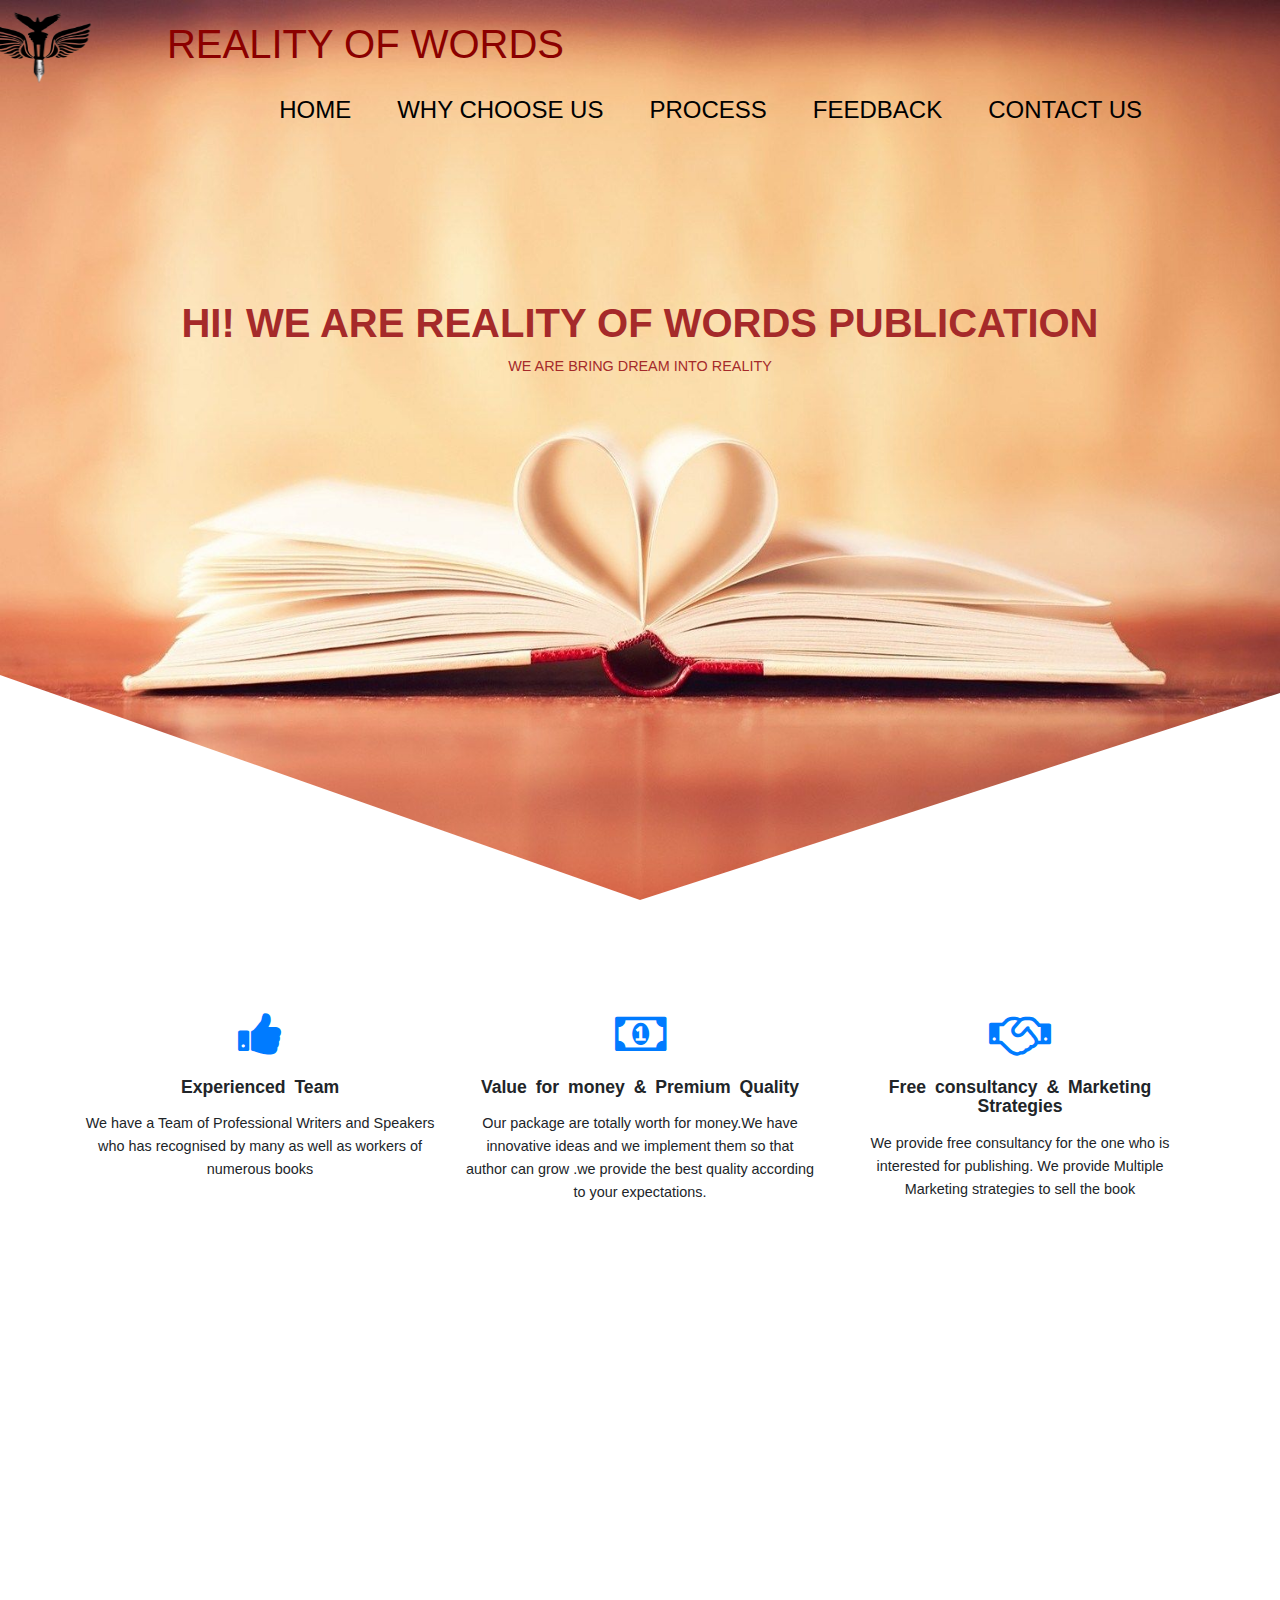
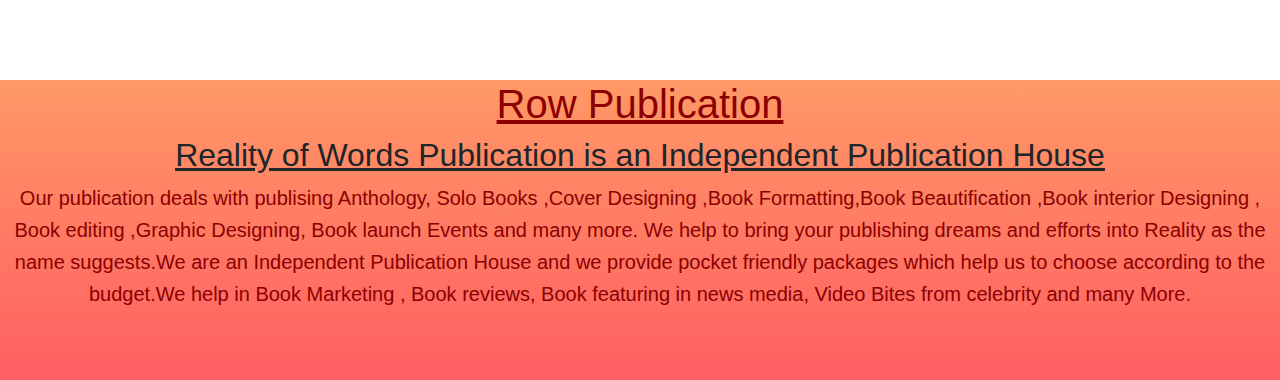
<file: index.html>
<html>
    <head>
      <meta charset="utf-8">
      <meta name="viewport" content="width=device-width, initial-scale=1">
      <link rel="stylesheet" href="css/sty.css">
      <link rel="stylesheet" href="https://cdnjs.cloudflare.com/ajax/libs/font-awesome/4.7.0/css/font-awesome.min.css" integrity="sha512-SfTiTlX6kk+qitfevl/7LibUOeJWlt9rbyDn92a1DqWOw9vWG2MFoays0sgObmWazO5BQPiFucnnEAjpAB+/Sw==" crossorigin="anonymous" />
      <link rel="stylesheet" href="https://maxcdn.bootstrapcdn.com/bootstrap/4.5.2/css/bootstrap.min.css">
</head>
<body>
  <div class="header" style="background-image: url(images/books.jpg);">
  <nav class="navbar navbar-expand-lg ">
    <div class="container text-uppercase">
    <div class="container-fluid">
      <div class="logo"><img src="images/logo.jpg-removebg-preview.png" alt="logo"></div>
      <a class="navbar-brand" href="#"><h1>REALITY OF WORDS</h1> </a>
      

        <ul class="navbar-nav mL-auto mb-2 mb-lg-0">
          <li class="nav-item">
            <a class="nav-link active" aria-current="page" href="#"><h4>Home</h4></a>
          </li>
          <li class="nav-item">
            <a class="nav-link" href="choose.html"><h4>Why Choose us</h4></a>
          </li>
          <li class="nav-item">
            <a class="nav-link" href="process.html"><h4>process</h4></a>
          </li>
          <li class="nav-item">
            <a class="nav-link" href="next.html"><h4>Feedback</h4> </a>
          </li>
          <li class="nav-item">
            <a class="nav-link" href="contact.html"><h4>contact us</h4> </a>
          </li>
          </ul>
      </div>
    </div>
  </nav>
  <section class="header-section">
    <div class="center-div">
      <h1 class="font-weight-bold">HI! WE ARE REALITY OF WORDS PUBLICATION </h1>
      <P>WE ARE BRING DREAM INTO REALITY</P>
    </div>
  </section>
  </div>
  <section class="extradiv">
    <div class="container">
      <div class="row">
        <div class=" extra col-lg-4 col-md-4 col-12">
          <a href="#"><i class=" fa-3x fa fa-thumbs-up" aria-hidden="true"></i></a>
          <h2>Experienced Team</h2>
          <p>We have a Team of Professional Writers and Speakers<break>
             who has recognised by many as well as workers of numerous books </p>
        </div>
        <div class="extra col-lg-4 col-md-4 col-12">
          <a href="#"><i class="fa-3x fa fa-money" aria-hidden="true"></i></a>
          <h2>Value for money & Premium Quality</h2>
          <p>Our package are totally worth for money.We have innovative ideas <break>
             and we implement them so that author can grow .we provide the best quality according to your expectations. </p>
        </div>
        <div class="extra col-lg-4 col-md-4 col-12">
          <a href="#"><i class="fa-3x fa fa-handshake-o" aria-hidden="true"></i></a>
          <h2>Free consultancy & Marketing Strategies</h2>
          <p>We provide free consultancy for the one who is interested for  publishing.<break>
           We provide   Multiple Marketing strategies to sell the book  </p>
        </div>
      </div>
    </div>
  </section>
  <div class="rr">
    <h1>Row Publication</h1>
    <h2>Reality of Words Publication is an Independent Publication House</h2>
      <p> Our publication  deals with publising Anthology, Solo Books ,Cover Designing ,Book Formatting,Book Beautification ,Book interior Designing , Book editing ,Graphic Designing, Book launch Events  and many more.
      
      We help to bring your publishing dreams and efforts  into Reality as the name suggests.We are an Independent Publication House and we provide pocket friendly packages which help us to choose according to the budget.We help in Book Marketing , Book reviews, Book featuring in news media, Video Bites from celebrity and many More.
     </p>
     </div>

  <script src="https://ajax.googleapis.com/ajax/libs/jquery/3.5.1/jquery.min.js"></script>
  
  <script src="https://cdnjs.cloudflare.com/ajax/libs/popper.js/1.16.0/umd/popper.min.js"></script>

  <script src="https://maxcdn.bootstrapcdn.com/bootstrap/4.5.2/js/bootstrap.min.js"></script>
      
</body>
</html>
</file>
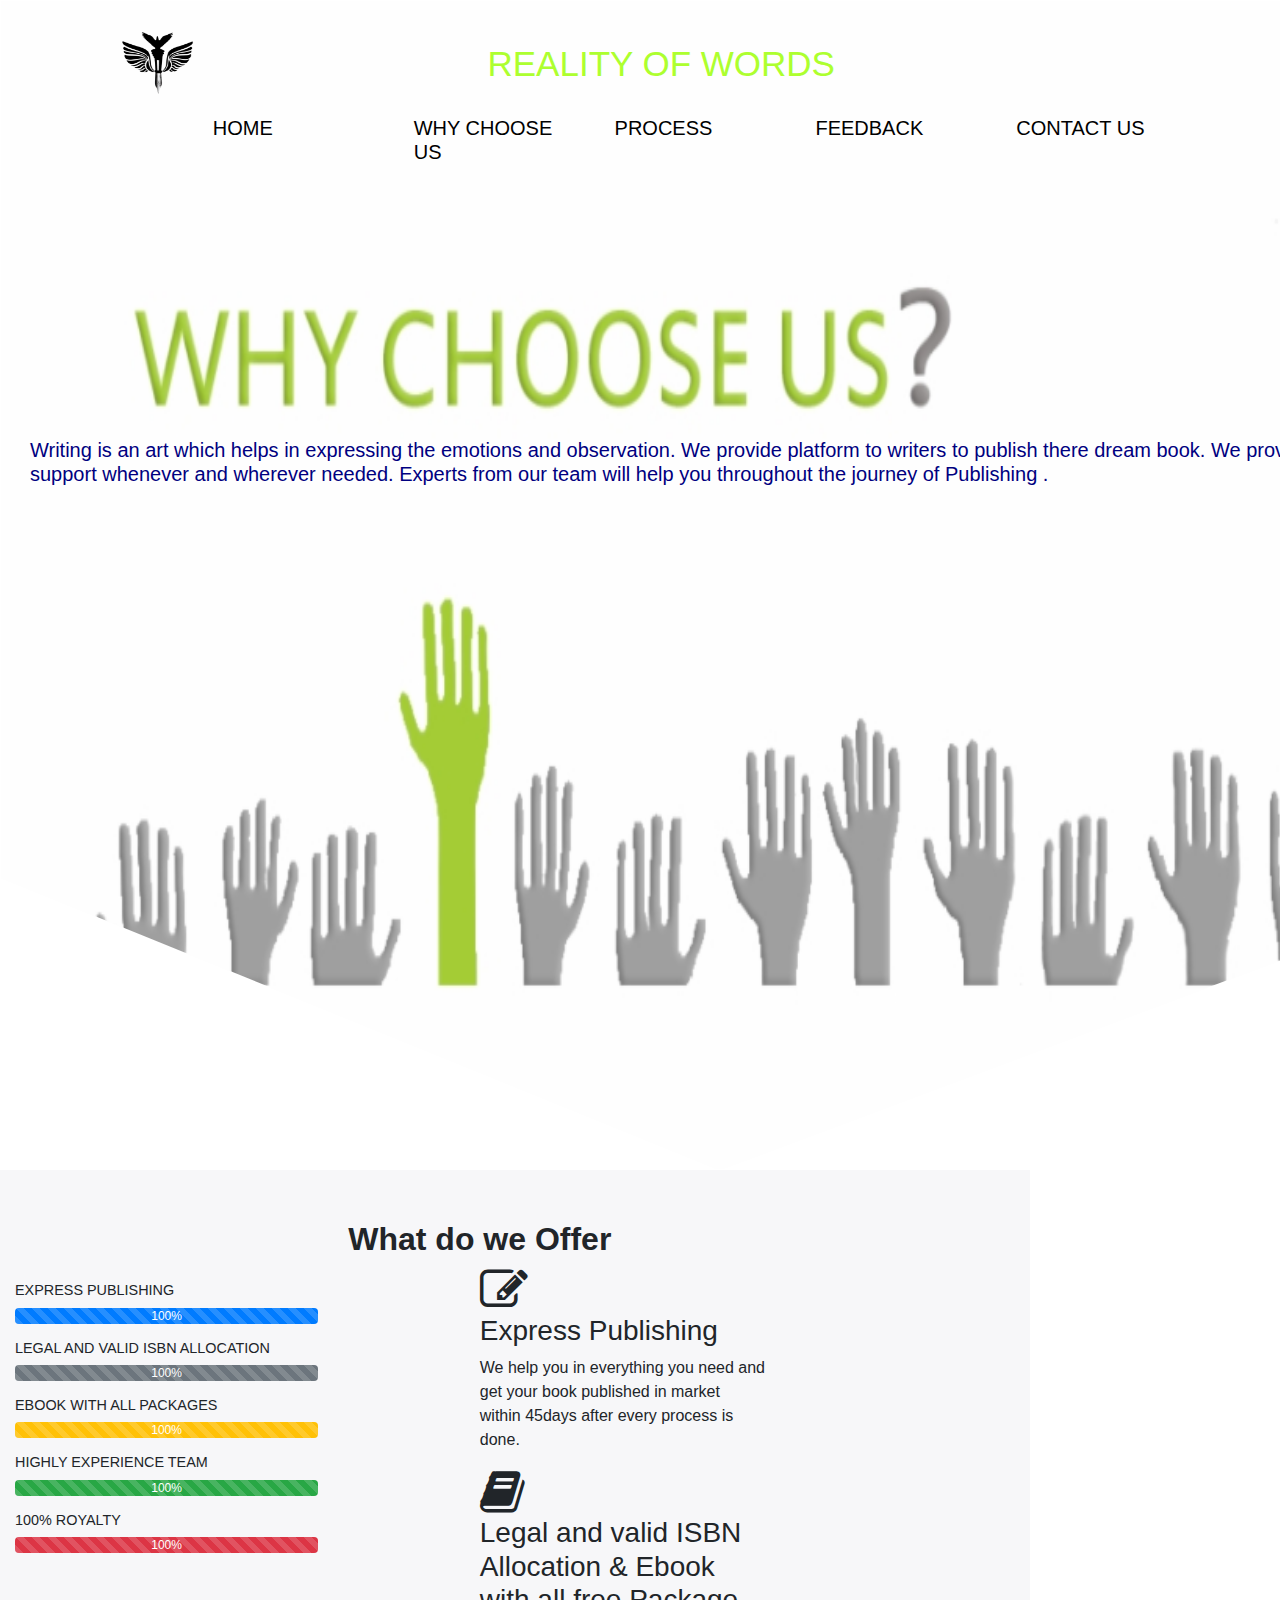
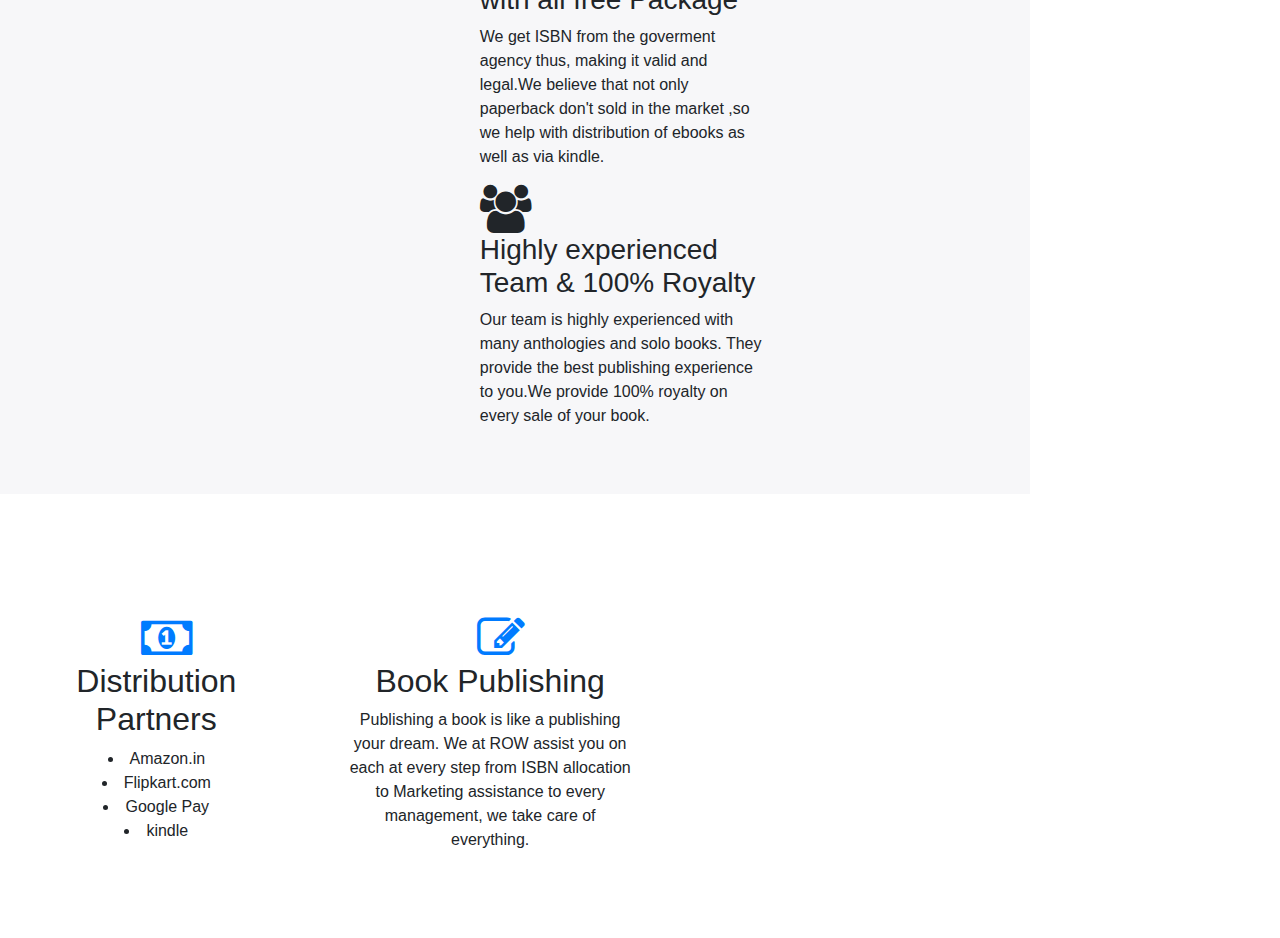
<file: choose.html>
<html>
    <head>
      <meta charset="utf-8">
      <meta name="viewport" content="width=device-width, initial-scale=1">
      <link rel="stylesheet" href="css/us.css">
      <link rel="stylesheet" href="https://cdnjs.cloudflare.com/ajax/libs/font-awesome/4.7.0/css/font-awesome.min.css" integrity="sha512-SfTiTlX6kk+qitfevl/7LibUOeJWlt9rbyDn92a1DqWOw9vWG2MFoays0sgObmWazO5BQPiFucnnEAjpAB+/Sw==" crossorigin="anonymous" />
      <link rel="stylesheet" href="https://maxcdn.bootstrapcdn.com/bootstrap/4.5.2/css/bootstrap.min.css">
</head>
<body>
  <!-- Container -->
  
  <div class="header" style="background-image: url(images/155-1551178_why-choose-us-reasons-to-choose-us.png);">
  <nav class="navbar navbar-expand-lg  ">
    <div class="container text-uppercase">
    <div class="container-fluid">
      <div class="logo"><img src="images/logo.jpg-removebg-preview.png" alt="logo"></div>
      <a class="navbar-brand" href="#"><h1>REALITY OF WORDS</h1> </a>
     
        <ul class="navbar-nav mL-auto mb-2 mb-lg-0">
          <li class="nav-item">
            <a class="nav-link active" aria-current="page" href="index.html"><h5>Home</h5></a>
          </li>
          <li class="nav-item">
            <a class="nav-link" href="choose.html"> <h5>Why Choose us</h5></a>
          </li>
          <li class="nav-item">
            <a class="nav-link" href="process.html"><h5>process</h5></a>
          </li>
      
          <li class="nav-item">
            <a class="nav-link" href="next.html"><h5>Feedback </h5></a>
          </li>
          <li class="nav-item">
            <a class="nav-link" href="contact.html"><h5>contact us</h5> </a>
          </li>
          </ul>
      </div>
    </div>
  </nav>
<section class="header-section">
    <div class="center-div">
        <h3>Writing is an art which helps in expressing the emotions and observation. We provide platform to writers to publish  there dream book. We provide support whenever and wherever needed. Experts from our team will help you throughout the journey of Publishing .</h3>
    </div>
</section>
</div>
 <section class="serviceoffers" id="servicediv">
     <div class="container heading text-center">
         <h2 class="text-center font-weight-bold">What do we Offer</h2>
         </div>
         <div class="container">
             <div class="row">
                 <div class="col-lg-6 col-md-12 offset-1 offset-lg-0">
                
                     <div class="name my-3">
                         <h2>Express Publishing</h2>
                         <div class="progress w-75">
                         <div class="progress-bar progress-bar-striped progress-bar-animated" style="width:100%">100%</div>
                     </div>
                     </div>
                     <div class="name my-3">
                
                        <h2>Legal and Valid ISBN Allocation</h2>
                        <div class="progress w-75">
                        <div class="progress-bar progress-bar-striped progress-bar-animated bg-secondary" style="width:100%">100%</div>
                    </div>
                     </div>
                    <div class="name my-3">
                        <h2>Ebook with all  Packages</h2>
                        <div class="progress w-75">
                        <div class="progress-bar progress-bar-striped progress-bar-animated bg-warning" style="width:100%">100%</div>
                    </div>
                    </div>
                    <div class="name my-3">
                        <h2>Highly Experience Team</h2>
                        <div class="progress w-75">
                        <div class="progress-bar progress-bar-striped progress-bar-animated bg-success" style="width:100%">100%</div>
                    </div>
                    </div>
                    <div class="name my-3">
                        <h2>100% Royalty</h2>
                        <div class="progress w-75">
                        <div class="progress-bar progress-bar-striped progress-bar-animated bg-danger" style="width:100%">100%</div>
                    </div>
                    </div>
                    
                 </div>
                 <div class="col-lg-6 col-md-12 col-12 servicediv">
                     <div class="row">
                         <div class="col-lg-6 col-2 service-icons">
                            <i class="fa-3x fa fa-pencil-square-o" aria-hidden="true"></i>
                         </div>
                         <div class="col-lg-10 md-10">
                             <h3>Express Publishing </h3>
                             <p>We help you in everything you need and get your book published in market within 45days after every process is done.</p>
                         </div>
                     </div>
                     <div class="row">
                        <div class="col-lg-6 col-2 service-icons">
                           <i class="fa-3x fa fa-book" aria-hidden="true"></i>
                        </div>
                        <div class="col-lg-10 md-10">
                            <h3>Legal and valid ISBN Allocation & Ebook with all free Package </h3>
                            <p>We get ISBN from the goverment agency thus, making it valid and legal.We believe that not only paperback don't sold in the market ,so we help with distribution of ebooks as well as via kindle.</p>
                        </div>
                    </div>
                    <div class="row">
                        <div class="col-lg-6 col-2 service-icons">
                           <i class="fa-3x fa fa-users" aria-hidden="true"></i>
                        </div>
                        <div class="col-lg-10 md-10">
                            <h3>Highly experienced Team & 100% Royalty  </h3>
                            <p>Our team is highly experienced with many anthologies and solo books. They provide the best publishing experience to you.We provide 100% royalty on every sale of your book.</p>
                        </div>
                    </div>
                    
                 
                 </div>
             </div>
         </div>
 </section>
</section>
</div>
<sec class="extradiv">
  <div class="container">
    <div class="row">
    
      <div class="extra col-lg-4 col-md-4 col-12">
        <a href="#"><i class="fa-3x fa fa-money" aria-hidden="true"></i></a>
        <h2>Distribution Partners</h2>
            <li>Amazon.in</li>
            <li>Flipkart.com</li>
            <li>Google Pay</li>
            <li>kindle</li>
     
      </div>
      <div class="extra col-lg-4 col-md-4 col-12">
        <a href="#"><i class="fa-3x fa fa-pencil-square-o" aria-hidden="true"></i></a>
        <h2>Book Publishing </h2>
        <p>Publishing a book is like a publishing your dream. We at ROW assist you on each at every step from ISBN allocation to Marketing assistance to every management, we take care of everything.  </p>
        </div>
    </div>
  </div>
  </sec>

    
</div>


        <script src="https://ajax.googleapis.com/ajax/libs/jquery/3.5.1/jquery.min.js"></script>
  
  <script src="https://cdnjs.cloudflare.com/ajax/libs/popper.js/1.16.0/umd/popper.min.js"></script>

  <script src="https://maxcdn.bootstrapcdn.com/bootstrap/4.5.2/js/bootstrap.min.js"></script>
      
    </head>
</html>
</file>
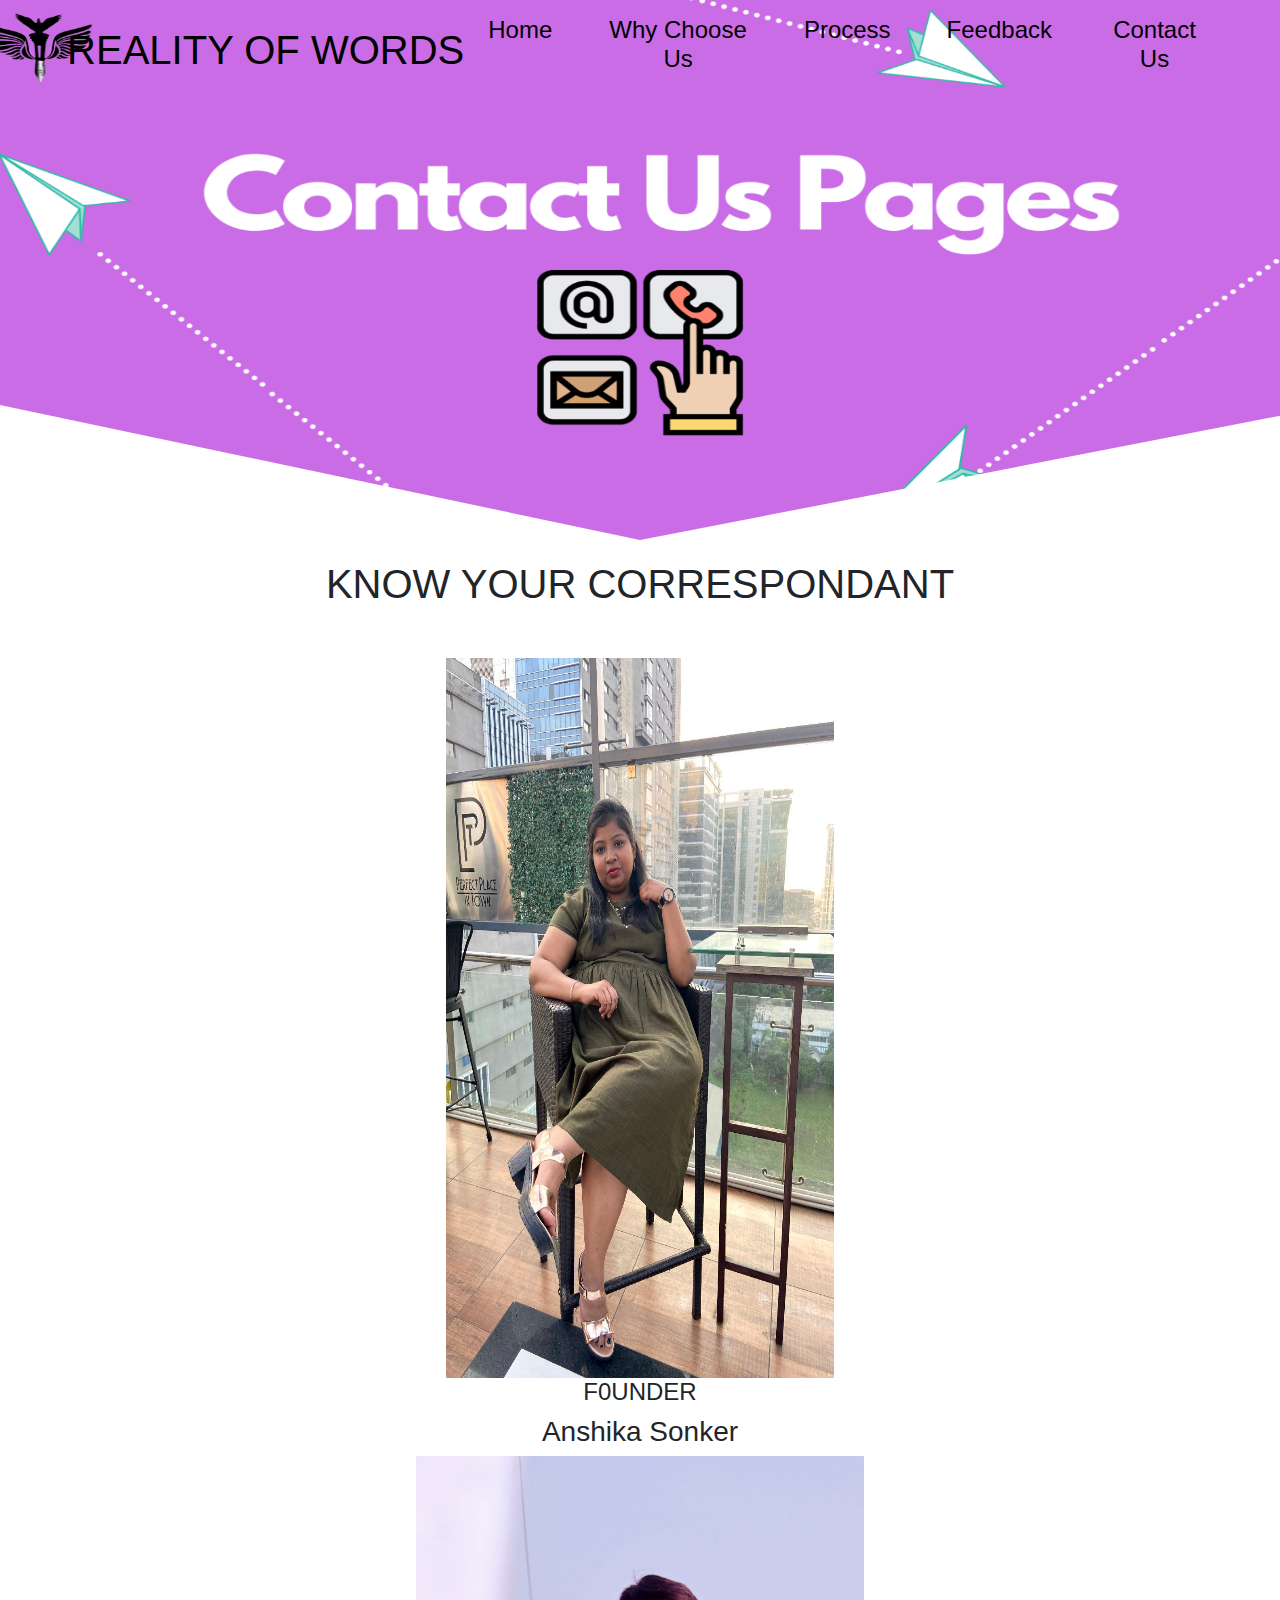
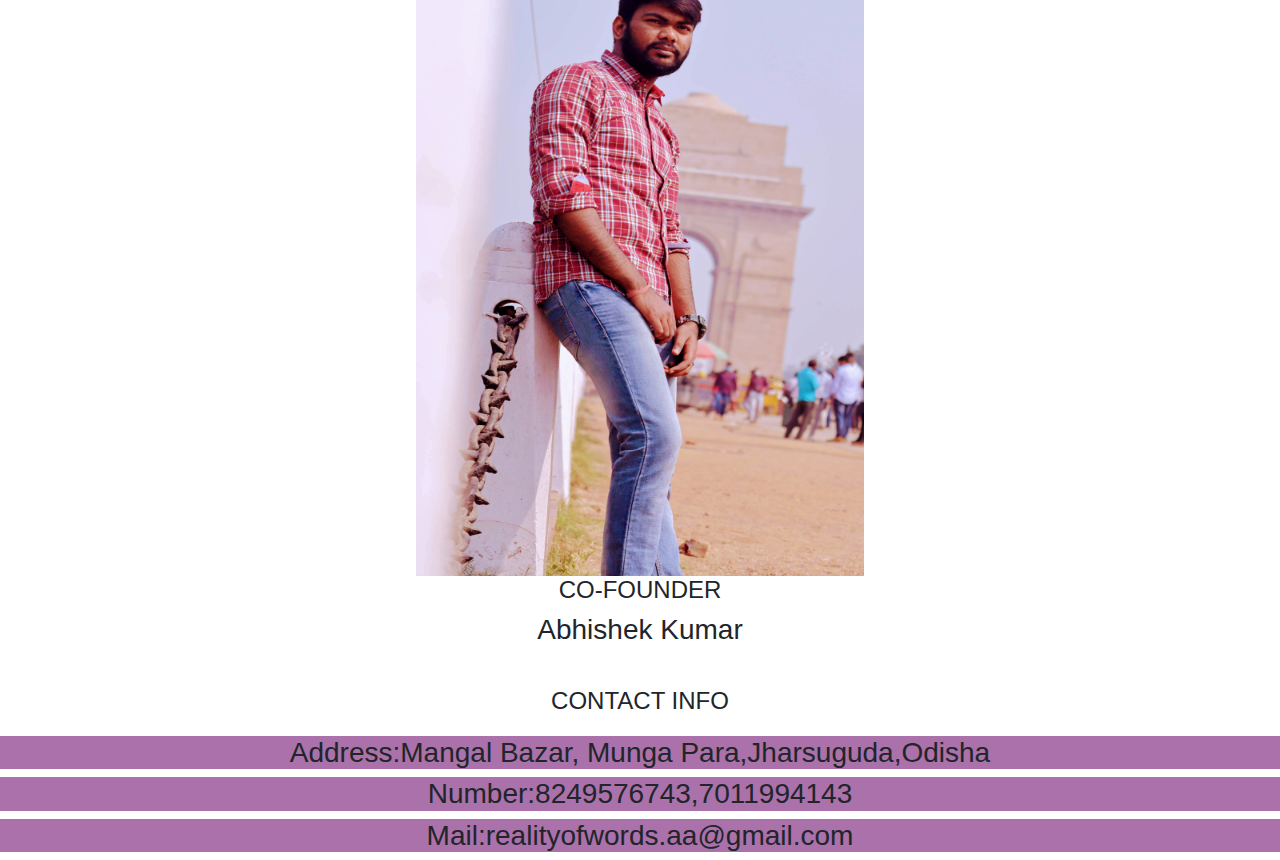
<file: contact.html>
<html>
    <head>
        <meta charset="utf-8">
        <meta name="viewport" content="width=device-width, initial-scale=1">
        <link rel="stylesheet" href="css/co.css">
        <link rel="stylesheet" href="https://cdnjs.cloudflare.com/ajax/libs/font-awesome/4.7.0/css/font-awesome.min.css" integrity="sha512-SfTiTlX6kk+qitfevl/7LibUOeJWlt9rbyDn92a1DqWOw9vWG2MFoays0sgObmWazO5BQPiFucnnEAjpAB+/Sw==" crossorigin="anonymous" />
        <link rel="stylesheet" href="https://maxcdn.bootstrapcdn.com/bootstrap/4.5.2/css/bootstrap.min.css">
         <div class="header" style="background-image: url(images/contact-us-pages-sej-5f63d4f927b04-1520x800.png);">
            <nav class="navbar navbar-expand-lg ">
              <div class="container-fluid">
                <div class="logo"><img src="images/logo.jpg-removebg-preview.png" alt="logo"></div>
                <a class="navbar-brand" href="#"><H1>REALITY OF WORDS</H1></a>
               
                  <ul class="navbar-nav ml-auto">
                    <li class="nav-item active">
                      <a class="nav-link" href="index.html">
                    
                    <h4>Home</h4> <span class="sr-only">(current)</span></a>
                    </li>
                    <li class="nav-item">
                      <a class="nav-link" href="choose.html"><h4>Why Choose Us</h4></a>
                    </li>
                    <li class="nav-item">
                        <a class="nav-link" href="process.html"><h4>Process</h4></a>
                      </li>
                      <li class="nav-item">
                        <a class="nav-link" href="next.html"><h4>Feedback</h4></a>
                      </li>
                      <li class="nav-item">
                        <a class="nav-link" href="contact.html"><h4>Contact Us</h4></a>
                      </li>
                  
                  </ul>
                 
                </div>
              </nav>
           
            </div>
                
          </div>
          <section class="info">
              <div class="cll">
                  <h1>KNOW YOUR CORRESPONDANT</h1>
              </div>
              <sec class="extradiv">
                <div class="container">
                      <div class =aab><img src="images/IMG_20210405_190849_177.jpg" alt="aab"></div>
                      <h4>F0UNDER</h4>
                      <h3>Anshika Sonker</h3></div> 
                </div>
                <div class="connt">
                  <div class =aabc><img src="images/IMG_0819_2.JPG" alt="aabc"></a></div>
                   <h4>CO-FOUNDER</h4>
                     <H3>Abhishek Kumar</H3>
                 </div>
               </div>
                   
              </div>  
              <div class="abc">
                <h4>CONTACT INFO</h4>
                <H3>Address:Mangal Bazar, Munga Para,Jharsuguda,Odisha</H3>
                <h3>Number:8249576743,7011994143</h3>
                <h3>Mail:realityofwords.aa@gmail.com</h3>
              </div>
             
          
    </div>
</section>
       
              
               
            <script src="https://ajax.googleapis.com/ajax/libs/jquery/3.5.1/jquery.min.js"></script>
  
            <script src="https://cdnjs.cloudflare.com/ajax/libs/popper.js/1.16.0/umd/popper.min.js"></script>
          
            <script src="https://maxcdn.bootstrapcdn.com/bootstrap/4.5.2/js/bootstrap.min.js"></script>
                
  </HEAD>
</HTML>
    </head>
</html>
</file>
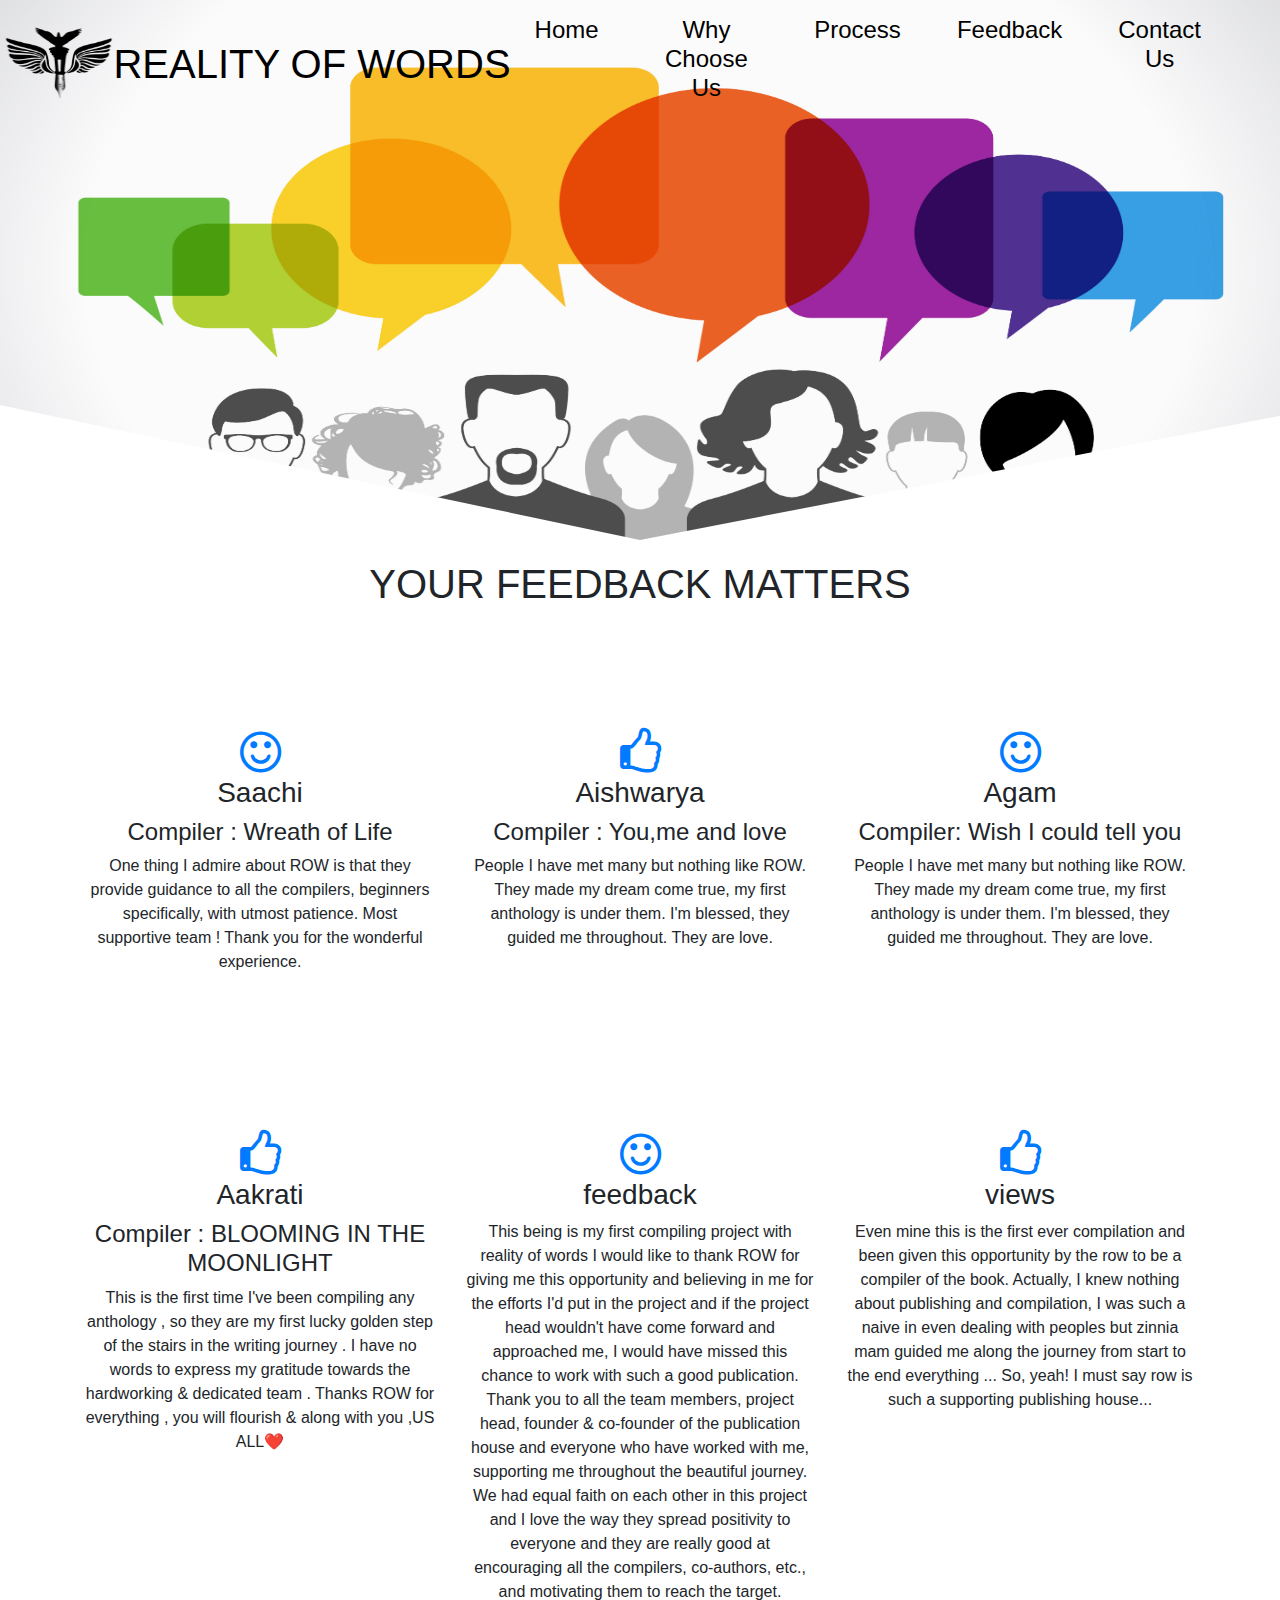
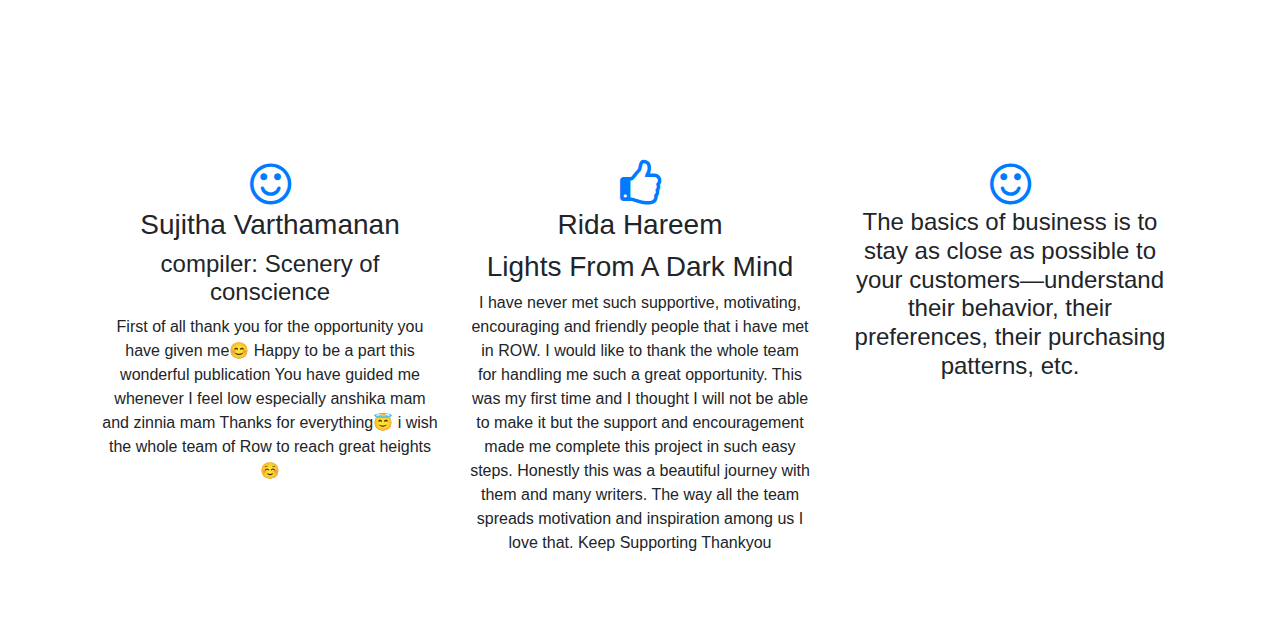
<file: next.html>
<html>
    <head>
        <meta charset="utf-8">
        <meta name="viewport" content="width=device-width, initial-scale=1">
        <link rel="stylesheet" href="css/nex.css">
        <link rel="stylesheet" href="https://cdnjs.cloudflare.com/ajax/libs/font-awesome/4.7.0/css/font-awesome.min.css" integrity="sha512-SfTiTlX6kk+qitfevl/7LibUOeJWlt9rbyDn92a1DqWOw9vWG2MFoays0sgObmWazO5BQPiFucnnEAjpAB+/Sw==" crossorigin="anonymous" />
        <link rel="stylesheet" href="https://maxcdn.bootstrapcdn.com/bootstrap/4.5.2/css/bootstrap.min.css">
         <div class="header" style="background-image: url(images/feedback.jpg);">
            <nav class="navbar navbar-expand-lg ">
              <div class="container-fluid">
                <div class="logo"><img src="images/logo.jpg-removebg-preview.png" alt="logo"></div>
                <a class="navbar-brand" href="#"><H1>REALITY OF WORDS</H1></a>
            
              
               
                  <ul class="navbar-nav ml-auto">
                    <li class="nav-item active">
                      <a class="nav-link" href="index.html"><h4>Home</h4> <span class="sr-only">(current)</span></a>
                    </li>
                    <li class="nav-item">
                      <a class="nav-link" href="choose.html"><h4>Why Choose Us</h4></a>
                    </li>
                    <li class="nav-item">
                        <a class="nav-link" href="process.html"><h4>Process</h4></a>
                      </li>
                      <li class="nav-item">
                        <a class="nav-link" href="next.html"><h4>Feedback</h4></a>
                      </li>
                      
                      <li class="nav-item">
                        <a class="nav-link" href="contact.html"><h4>Contact Us</h4></a>
                      </li>
                  
                  </ul>
                 
                </div>
              </nav>
              </div>
            </nav>
        </div>
        <section class="info">
            <div class="cll">
                <h1>YOUR FEEDBACK MATTERS</h1>
            </div>
            <sec class="extradiv">
              <div class="container">
                <div class="row">
                  <div class=" extra col-lg-4 col-md-4 col-12">
                    <a href="#"><i class=" fa-3x fa fa-smile-o" aria-hidden="true"></i></a>
                    <h3>Saachi</h3>
                    <h4>Compiler : Wreath of Life</h4>
                    <p>One thing I admire about ROW is that they provide guidance to all the compilers, beginners specifically, with utmost patience. Most supportive team ! 
                        Thank you for the wonderful experience.  </p></div> 
                  <div class="extra col-lg-4 col-md-4 col-12">
                    <a href="#"><i class="fa-3x fa fa-thumbs-o-up" aria-hidden="true"></i></a>
                    <h3>Aishwarya
                    </h3>
                    <h4> Compiler : You,me and love  </h4>
                    <p> People I have met many but nothing like ROW. They made my dream come true, my first anthology is under them. I'm blessed, they guided me throughout. They are love.
  </p>
                  </div>
        
                  <div class="extra col-lg-4 col-md-4 col-12">
                    <a href="#"><i class="fa-3x fa fa-smile-o" aria-hidden="true"></i></a>
                    <h3>Agam</h3>
                  <H4>Compiler: Wish I could tell you
                </H4>
          <p>People I have met many but nothing like ROW. They made my dream come true, my first anthology is under them. I'm blessed, they guided me throughout. They are love.

            </p>
                    </div>
                </div>
              </div>
              </sec>
              <sec class="extradiv">
                <div class="container">
                  <div class="row">
                    <div class=" extra col-lg-4 col-md-4 col-12">
                      <a href="#"><i class=" fa-3x fa fa-thumbs-o-up" aria-hidden="true"></i></a>
                    <H3> Aakrati
                    </H3>
                    <h4>Compiler : BLOOMING IN THE MOONLIGHT</h4>
                    <p> This is the first time I've been compiling any anthology , so they are my first lucky golden step of the stairs in the writing journey .
                        I have no words to express my gratitude towards the hardworking & dedicated team .
                        Thanks ROW for everything , you will flourish & along with you ,US ALL❤️ 
                         </p>
                   
                    </div>
                    <div class="extra col-lg-4 col-md-4 col-12">
                      <a href="#"><i class="fa-3x fa fa-smile-o" aria-hidden="true"></i></a>
                       <H3>feedback</H3>
                       <p>This being is my first compiling project with reality of words I would like to thank ROW for giving me this opportunity and believing in me for the efforts I'd put in the project and if the project head wouldn't have come forward and approached me, I would have missed this chance to work with such a good publication. Thank you to all the team members, project head, founder & co-founder of the publication house and everyone who have worked with me, supporting me throughout the beautiful journey. We had equal faith on each other in this project and I love the way they spread positivity to everyone and they are really good at encouraging all the compilers, co-authors, etc., and motivating them to reach the target.

                        </p>
                    </div>
                    <div class=" extra col-lg-4 col-md-4 col-12">
                        <a href="#"><i class=" fa-3x fa fa-thumbs-o-up" aria-hidden="true"></i></a>
                        <h3>views</h3>
                  <p>
                    Even mine this is the first ever compilation and been given this opportunity by the row to be a compiler of the book.
                    Actually, I knew nothing about publishing and compilation, I was such a naive in even dealing with peoples but zinnia mam guided me along the journey from start to the end everything ...
                    
                    So, yeah! I must say row is such a supporting publishing house...
                  </p>
                      </div>
                    </div>
                    <sec class="extradiv">
                        <div class="container">
                          <div class="row">
                            <div class=" extra col-lg-4 col-md-4 col-12">
                              <a href="#"><i class=" fa-3x fa fa-smile-o" aria-hidden="true"></i></a>
                              <h3>Sujitha Varthamanan</h3>
                            <H4>compiler: Scenery of conscience</H4>
                           <p>First of all thank you for the opportunity you have given me😊
                            Happy to be a part this wonderful publication
                            You have guided me whenever I feel low especially anshika mam and zinnia mam
                            Thanks for everything😇 
                            i wish the whole team of Row to reach great heights☺️
                            </p>
                            </div>
                            <div class="extra col-lg-4 col-md-4 col-12">
                              <a href="#"><i class="fa-3x fa fa-thumbs-o-up" aria-hidden="true"></i></a>
                         <h3>Rida Hareem</h3>
                               <H3>Lights From A Dark Mind</H3>
                              
                               <p>
                                I have never met such supportive, motivating, encouraging and friendly people that i have met in ROW. I would like to thank the whole team for handling me such a great opportunity. This was my first time and I thought I will not be able to make it but the support and encouragement made me complete this project in such easy steps. Honestly this was a beautiful journey with them and many writers. The way all the team spreads motivation and inspiration among us I love that. Keep Supporting Thankyou

                               </p>
                            </div>
                            <div class=" extra col-lg-4 col-md-4 col-12">
                                <a href="#"><i class=" fa-3x fa fa-smile-o" aria-hidden="true"></i></a>
                                <h4> The basics of business is to stay as close as possible to your customers—understand their behavior, their preferences, their purchasing patterns, etc.</h4>
                              </div>
                            </div>
                               </div>
                               </sec>
                            </section>
                         
            <script src="https://ajax.googleapis.com/ajax/libs/jquery/3.5.1/jquery.min.js"></script>
  
            <script src="https://cdnjs.cloudflare.com/ajax/libs/popper.js/1.16.0/umd/popper.min.js"></script>
          
            <script src="https://maxcdn.bootstrapcdn.com/bootstrap/4.5.2/js/bootstrap.min.js"></script>
                
  </HEAD>
</HTML>
    </head>
</html>
</file>
<file: css/sty.css>
*{
    margin: 0;
    padding: 0;
    box-sizing: border-box;
}
p{
    font-weight: 800px;
     font-style: bold;
    line-height: 1.6;
    font-size: 0.9rem;
}
.extra h2{
    font-size: 1.1rem;
    margin:20px 0 15px 0;
    font-weight: bold;
    line-height: 1.1;
    word-spacing: 4px;
}
.header{
    width: 100%;
    height:100%;
    /* background-image: url("images/books.jpg"); */
    background-repeat: no-repeat;
    background-size: 100% 100%;
    clip-path:polygon(100% 0%,100% 77%, 50% 100%,0% 75%,0% 0%);
    position: relative;
}
.navbar:before{
    content: "";
    position: absolute;
    top:0%;
    bottom:0%;
    left:20%;
    right: 0%;
    opacity: 0.4;
    z-index: -1;
}
.logo{
    margin-left:-120px;
    width: 20%;
    display:flex;
    justify-content: left;
}
.logo img{
    width: 120px;
    height: 80px;
   
}

.navbar-brand h1{
    margin-right: 600px;
  text-align: center;
    color: darkred;
    text-decoration: none;
}

.navbar-brand{
    color: black;
    margin-left: -50px;
}
.nav-item a{
    color: black;
    margin-right: 30px;
    font-size: 18px;

    

}
.header-section{
    margin-top:150px;
    width: 100%;
    height: inherit;
    color:brown;
    position: relative;
    text-align:center; 
}
.extradiv{
    margin-top:50px;
    width: 100%;
    height: 100%;
    margin: 40px 0;
    text-align: center;
}
.extra{
    background-color:white;
     padding:70px;
     border-radius: 3px;
     transition: 0.3s;
    }
    .extra:hover{
        box-shadow:-30px  30px 15px  rgba(20, 32, 194, 0.3);
    }
    .rr{
        background:linear-gradient(#ff9966,#ff5e62);
        width:100%;
        height:300px;
        text-align: center;
        margin-top: -200px;
    }
    .rr h1{
        color: darkred;
        text-decoration: underline;
    }
    .rr h2{
        text-decoration: underline;
    }
    .rr p{
        color: darkred;
        font-size: 20px;
    }
@media only  screen and (max-width: 700px){
    *{
        box-sizing: border-box;
        width: 100%;
        margin: 0%;
        padding: 0%;
    }
   
    .header{
        width:125%;
        height:100%;
        /* background-image: url("images/books.jpg"); */
        background-repeat: no-repeat;
        background-size: 100% 100%;
        clip-path:polygon(100% 0%,100% 77%, 50% 100%,0% 75%,0% 0%);
        position: relative;
    }
      
    .logo{
        width:20%;
        display:block ;
        justify-content: left;
        margin-left: -30px;
    
    }
    .logo img{
        width: 100px;
        height: 50px;
        
        
       
    }
    .navbar:before{
        content: "";
        position:relative;
        top:0%;
        bottom:0%;
        left:20%;
        right: 0%;
        opacity: 0.4;
        z-index: -1;
    }
    .navbar-brand h1{
        margin-top: -40px;
        margin-right: 300px;
        margin-left: -5px;
      text-align: center;
        color:darkred;
        text-decoration: none;
        font-size: 25px;
        
    }
   
      
    .navbar-brand{
        color:crimson;
        margin-left: -10px;
          display: flex;
    }
   
    
    .nav-item a{
        color: black;
        margin-top: -15px;
        margin-right: 30px;
        margin-left: -10px;
         font-style: bold;
         margin-bottom: -5px;
        

    }
.header-section{
    margin-top:80px;
    width: 100%;
    height: inherit;
    color:brown;
    position: relative;
    text-align:center; 
}
.extradiv{
    margin-top:50px;
    width: 100%;
    height: 100%;
    margin: 40px 0;
    text-align: center;
}
.extra{
    background-color:white;
     padding:70px;
     border-radius: 3px;
     transition: 0.3s;
     display: block;
    }
    .extra:hover{
        box-shadow:-30px  30px 15px  rgba(20, 32, 194, 0.3);
    }
    .rr{
        background:linear-gradient(#ff9966,#ff5e62);
        width:125%;
        height:850px;
        text-align: center;
        margin-top: 550px;
    }
    .rr h1{
        color: darkred;
        text-decoration: underline;
    }
    .rr h2{
        text-decoration: underline;
    }
    .rr p{
        color: darkred;
        font-size: 20px;
    }
}
</file>
<file: css/us.css>
*{
    margin: 0;
    padding: 0;
    box-sizing: border-box;
}
h3{
    font-size: 30px;
}

.header{
    width: 100%;
    height:100%;
    /* backgrou nd-image: url("images/images(2).jpg"); */
    background-repeat: no-repeat;
    background-size:100% 100%;
    clip-path:polygon(100% 0%,100% 77%, 50% 100%,0% 75%,0% 0%);
    position: relative;

}
.navbar:before{
    content: "";
    position: absolute;
    top:0%;
    bottom:0%;
    left:20%;
    right: 0%;
    opacity: 0.4;
    z-index: -1;
}
.logo{
    margin-left:-120px;
    width: 20%;
    display:block;
    justify-content: left;
}
.logo img{
    width: 120px;
    height: 80px;
   
}
.navbar-brand h1{
    margin-right: 600px;
        margin-left: -100px;
  text-align: center;
    color: teal;
    text-decoration: none;
}
.navbar-brand{
    color: black; 
    margin-left: -30px;
}
.nav-item a{
    color: black;
    margin-right: 30px;
    font-size: 18px;

}
.header-section{
    margin-top:100px;
    width: 100%;
    height: inherit;
    color:brown;
    position: relative;
    text-align:center; 
}
.header-section h1{
    margin-top: -40px;
   text-align: left;
   margin-left: 200px;
   text-decoration: underline;
}
.header-section h3 {
    margin-top:20px;
    width: 800px;
    margin-left:100px;
    height: inherit;
    color:navy;
    position: relative;
    text-align:left; 
    font-size: 35px;
}
.serviceoffers{
    background:#f7f7f9;
    padding: 50px 0;
    margin-bottom: 50px;
}
.name h2{
    text-transform: uppercase;
    font-size: 0.9rem;

}
.service-icons{
    display: flex;
    justify-content: left;
    text-align: left;
}
.extradiv{
    width: 100%;
    height: 100%;
    margin: 40px 0;
    text-align: center;
}
.extra{
    background-color:white;
     padding:70px;
     border-radius: 3px;
     transition: 0.3s;
    }
    .extra:hover{
        box-shadow:-30px  30px 15px  rgba(20, 32, 194, 0.3);
    }
    @media only  screen and (max-width: 700px){
        *{
            box-sizing: content-box;
            width: 93%;
            margin: 0%;
            padding: 0%;
        }
       
        .header{
            width:130%;
            height:130%;
           /* backgrou nd-image: url("images/images(2).jpg"); */
            background-repeat: no-repeat;
            background-size: 100% 100%;
            clip-path:polygon(100% 0%,100% 77%, 50% 100%,0% 75%,0% 0%);
    
        }
        .logo{
            width: 40%;
            display:block;
            justify-content: left;
            margin-left:-30px;
            margin-top: 10px
        }
        .logo img{
            width: 80px;
            height: 70px;
        
        
            
           
        }
        .navbar:before{
            content: "";
            position:relative;
            top:0%;
            bottom:0%;
            left:20%;
            right: 0%;
            opacity: 0.4;
            z-index: -1;
        }
        .navbar-brand h1{
            margin-top: -70px;
            margin-right: 350px;
            margin-left:40px;
          text-align: center;
            color:greenyellow;
            text-decoration: none;
            font-size: 25px;
            
            
        }
       
          
        .navbar-brand{
            color: black;
            margin-left: -10px;
              display: flex;
        }
        .nav-item a{
            color: black;
            margin-top: -15px;
            margin-right: 30px;
            margin-left: -10px;
            font-size: 15px;
           margin-bottom: -6px;
             font-style: bold;
            
    
        }
        .header-section{
            margin-top:160px;
            width: 100%;
            height: inherit;
            color:brown;
            position: relative;
            text-align:center; 
        }
        .header-section h3 {
            margin-top:-90px;
            width: 100%;
            margin-left:30px;
            height: inherit;
            color:navy;
            position: relative;
            text-align:left; 
            font-size: 22px;
        }
        .serviceoffers{
            background:#f7f7f9;
            padding: 70px 0;
            margin-bottom: 70px;
        }
        .name h2{
            text-transform: uppercase;
            font-size: 20px;
        
        }
        .service-icons{
          
            margin-top: 25px;
            display: block;
            justify-content: center;
            text-align:center;
        }
        .extradiv{
            width: 100%;
            height: 100%;
            margin: 40px 0;
            text-align: center;
            display: flex;
        }
        .extra{
            background-color:white;
             padding:70px;
             border-radius: 7px;
             transition: 0.8s;
            }
            .extra:hover{
                box-shadow:-50px  80px 35px  rgba(20, 32, 194, 0.3);
            }
        
            
    }
    @media only  screen and (min-width: 400px){
        *{
            box-sizing: content-box;
            width: 93%;
            margin: 0%;
            padding: 0%;
        }
       
        .header{
            width:130%;
            height:130%;
           /* backgrou nd-image: url("images/images(2).jpg"); */
            background-repeat: no-repeat;
            background-size: 100% 100%;
            clip-path:polygon(100% 0%,100% 77%, 50% 100%,0% 75%,0% 0%);
    
        }
        .logo{
            width: 40%;
            display:block;
            justify-content: left;
            margin-left:-10px;
            margin-top: 20px;
        }
        .logo img{
            width: 80px;
            height: 70px;
            
           
        }
        .navbar:before{
            content: "";
            position:relative;
            top:0%;
            bottom:0%;
            left:20%;
            right: 0%;
            opacity: 0.4;
            z-index: -1;
        }
        .navbar-brand h1{
            margin-top: -60px;
            margin-right: 350px;
            margin-left:75px;
          text-align: center;
            color:greenyellow;
            text-decoration: none;
            font-size: 35px;
            
            
        }
       
          
        .navbar-brand{
            color: black;
            margin-left: -10px;
              display: flex;
        }
        .nav-item a{
            color: black;
            margin-right: 30px;
            font-size: 18px;
        margin-bottom: 0px;
            
    }
   
        .header-section{
            margin-top:250px;
            width: 100%;
            height: inherit;
            color:brown;
            position: relative;
            text-align:center; 
        }
        .header-section h3 {
            margin-top:200px;
            width: 100%;
            margin-left:30px;
            height: inherit;
            color:navy;
            position: relative;
            text-align:left; 
            font-size: 20px;
        }

    }
</file>
<file: css/co.css>
*{
    margin: 0;
    padding: 0;
    box-sizing: border-box;
}
p{
    font-size: 20px;
     font-style: bold;
    line-height: 1.6;
    font-size: 0.9rem;
}
.extra h2{
    font-size: 20px;
    margin:20px 0 15px 0;
    font-weight: bold;
    line-height: 1.1;
    word-spacing: 4px;
}
.header{
    width: 100%;
    height:60%;
    background-repeat: no-repeat;
    background-size: 100% 100%;
    clip-path:polygon(100% 0%,100% 77%, 50% 100%,0% 75%,0% 0%);
    position: relative;
}
.logo{
    margin-left:-50px;
    width: 20%;
    display:flex;
    justify-content: left;
}
.logo img{
    width: 120px;
    height: 80px;
   
}
.navbar:before{
    content: "";
    position: absolute;
    top:0%;
    bottom:0%;
    left:20%;
    right: 0%;
    opacity: 0.4;
    z-index: -1;
}

.navbar-brand{
    color:black;
    margin-left:-40px;
    margin-top: 10px;
}
.navbar-brand h1{
    margin-left: -100px;
}


.nav-item a{
    margin-right: 40px;
    color:black;
    font-size: 20px;
    bottom: 100px;
    text-align:center ;
}
.cll{
    margin-bottom: 50px;
    margin-top: 20px;
    text-align: center;
}
.extradiv{
    width: 100%;
    height: 70%;
    margin: 40px 0;
    text-align: center;

}
.container{
    display: block;
    text-align: center;
}
.aab img{
    width: 35%;
    height: 80%;
}
.connt {
    display: block;
    text-align: center;
}
    .aabc img{
        width: 35%;
        height: 80%;
    }
    .abc h4{
        margin-top:40px ;
        margin-bottom: 20px;
        font-size: x-large;
    
    }
    .abc h3{
        background-color:rgb(170, 113, 170); ;
    }
    @media only  screen and (max-width: 700px){
        *{
            box-sizing: border-box;
            width: 100%;
            margin: 0%;
            padding: 0%;
        }
       
        .header{
            width:130%;
            height:100%;
            /* background-image: url("images/books.jpg"); */
            background-repeat: no-repeat;
            background-size: 100% 100%;
            clip-path:polygon(100% 0%,100% 77%, 50% 100%,0% 75%,0% 0%);
            position: relative;
        }
        .logo{
            width: 20%;
            display:block ;
            justify-content: left;
        }
        .logo img{
            width: 70px;
            height: 50px;
            margin-left: 25px;
           
        }
        .navbar-brand h1{
            margin-top: -70px;
            margin-right: 80px;
            margin-left:-35px;
          text-align: center;
            color: black;
            text-decoration: none;
            font-size: 30px;
        }
        .nav-item a{
            color: black;
            margin-top: -15px;
            margin-right: 30px;
            margin-left: -10px;
             font-style: bold;
            
    
        }
       
        .navbar-brand{
            color: black;
            margin-left: 20px; 
    
        }
        .cll h1{
            margin-bottom: 50px;
            margin-top: 20px;
            text-align:left;
            font-size: 25px;
            margin-left: 7px;
    
        }
        .extradiv{
            width: 50%;
            height: 20%;
            margin: 40px 0;
            text-align: left;
            font-size: 20px;
        
        }
        .container{
            text-align: center;
            display: block;
            font-size: 25px;

        }
        .aab img {
            width: 100%;
            height: 100%;
        }
        .connt{
            text-align: center;
            display: block;
            font-size: 25px;
        
        }
        .aabc img {
            width:100% ;
            height: 100%;
        }
    }
</file>
<file: css/nex.css>
*{
    margin: 0;
    padding: 0;
}
.header{
    width: 100%;
    height:60%;
    background-repeat: no-repeat;
    background-size: 100% 100%;
    clip-path:polygon(100% 0%,100% 77%, 50% 100%,0% 75%,0% 0%);
    position: relative;
}
.logo{
    margin-left:-30px;
    width: 20%;
    display:flex;
    justify-content: left;
}
.logo img{
    width: 120px;
    height: 80px;
   
}
.navbar:before{
    content: "";
    position: absolute;
    top:0%;
    bottom:0%;
    left:20%;
    right: 0%;
    opacity: 0.4;
    z-index: -1;
}

.navbar-brand{
    color:black;
    margin-left:-100px;
    margin-top: 10px;
}
.nav-item a{
    margin-right: 40px;
    color:black;
    font-size: 20px;
    bottom: 100px;
    text-align:center ;
}
.cll{
    margin-bottom: 50px;
    margin-top: 20px;
    text-align: center;
}
.extradiv{
    width: 100%;
    height: 100%;
    margin: 40px 0;
    text-align: center;

}
.extra{
    background-color:linear-gradient(-45deg,crimson);
     padding:70px;
     border-radius:3px;
     transition: 0.3s;
    }
    .extra:hover{
        box-shadow:-30px  30px 15px  crimson;
    
    }

    @media only  screen and (max-width: 700px){
        *{
            box-sizing: content-box;
            width: 93%;
            margin: 0%;
            padding: 0%;
        }
       
        .header{
            width:130%;
            height:70%;
           /* backgrou nd-image: url("images/images(2).jpg"); */
            background-repeat: no-repeat;
            background-size: 100% 100%;
            clip-path:polygon(100% 0%,100% 77%, 50% 100%,0% 75%,0% 0%);
    
        }
        .logo{
            width: 40%;
            display:block;
            justify-content: left;
            margin-left:-28px;
            margin-top: 20px;
        }
        .logo img{
            width: 80px;
            height: 70px;
            
           
        }
        .navbar:before{
            content: "";
            position:relative;
            top:0%;
            bottom:0%;
            left:20%;
            right: 0%;
            opacity: 0.4;
            z-index: -1;
        }
        .navbar-brand{
            color:black;
            margin-left:50px;
        
        }
        .navbar-brand h1{
        margin-top: -70px;
        font-size: 25px;
        }
        
        .nav-item a{
            margin-right: 40px;
            color:black;
            font-size: 20px;
            bottom: 100px;
            text-align:center ;
    }
    .extradiv{
        width: 100%;
        height: 100%;
        text-align: center;
        margin-left: 100px;
    
    }
    }
</file>
